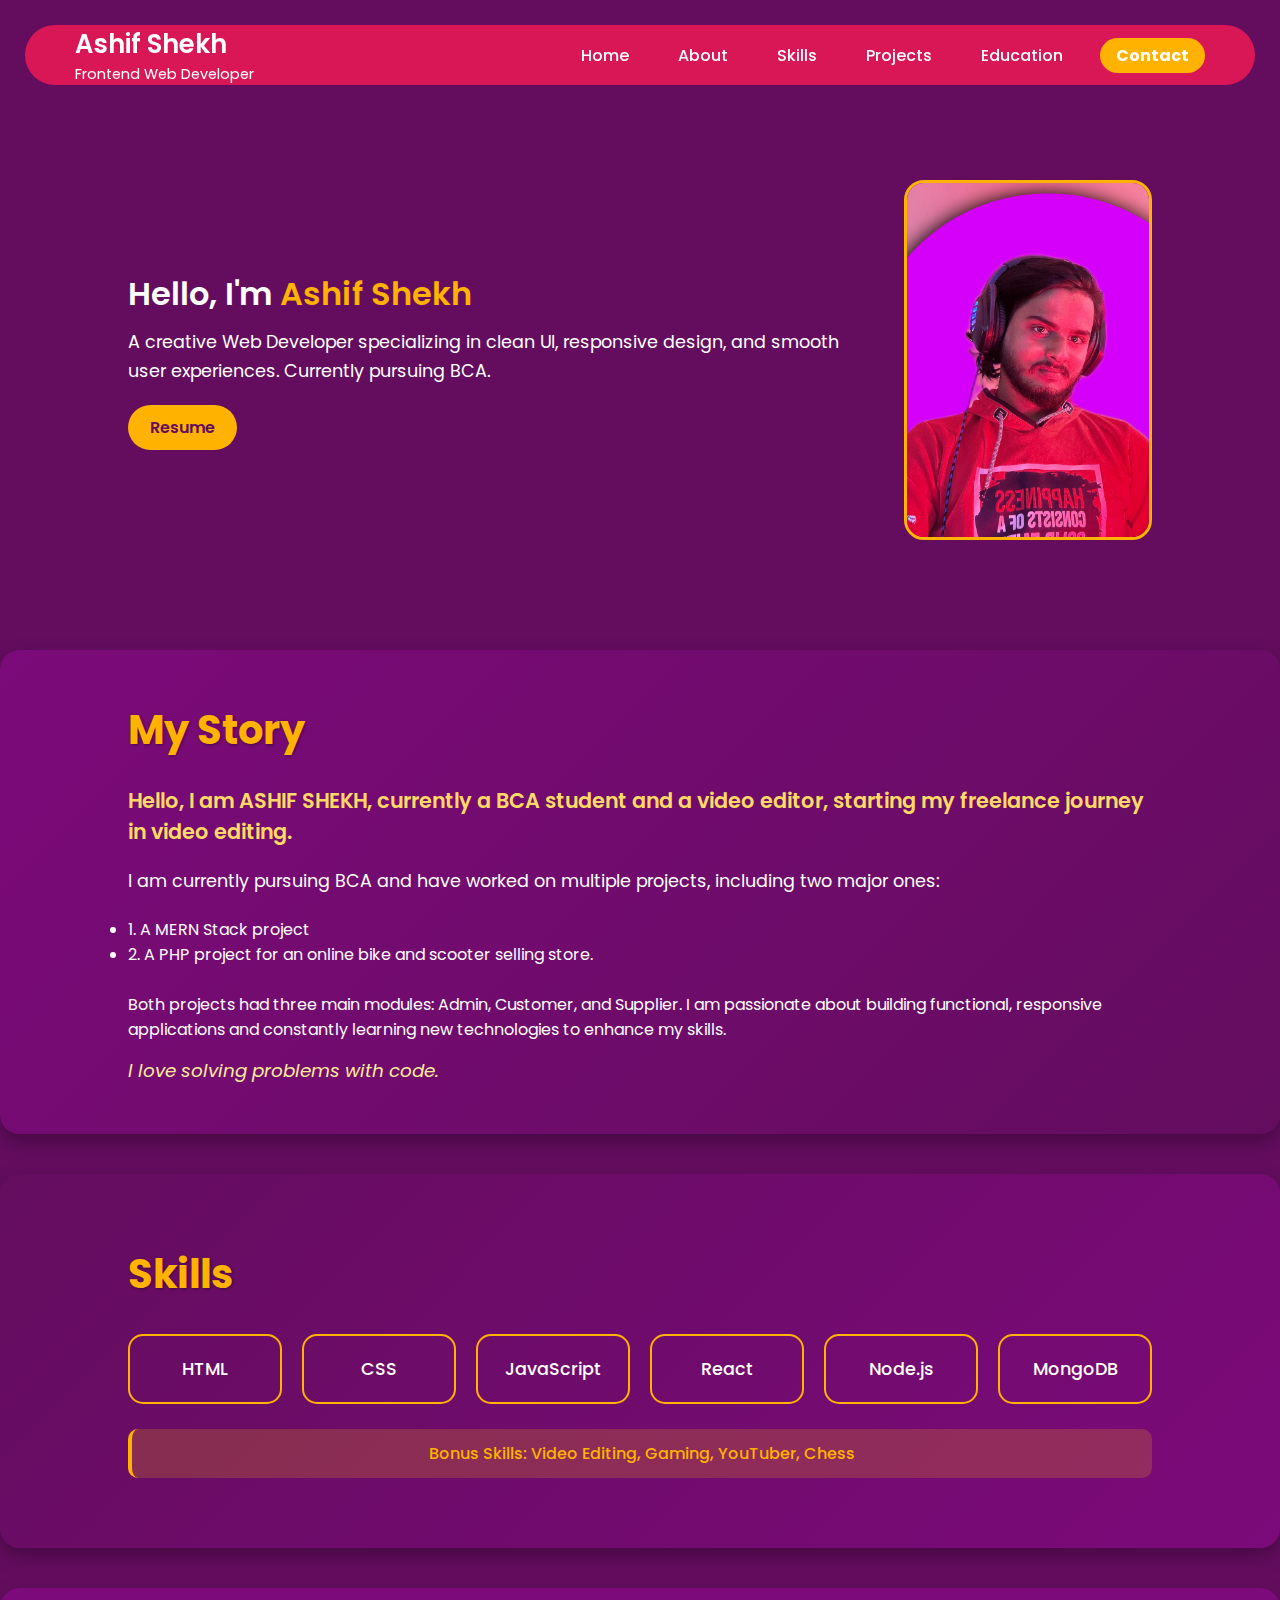
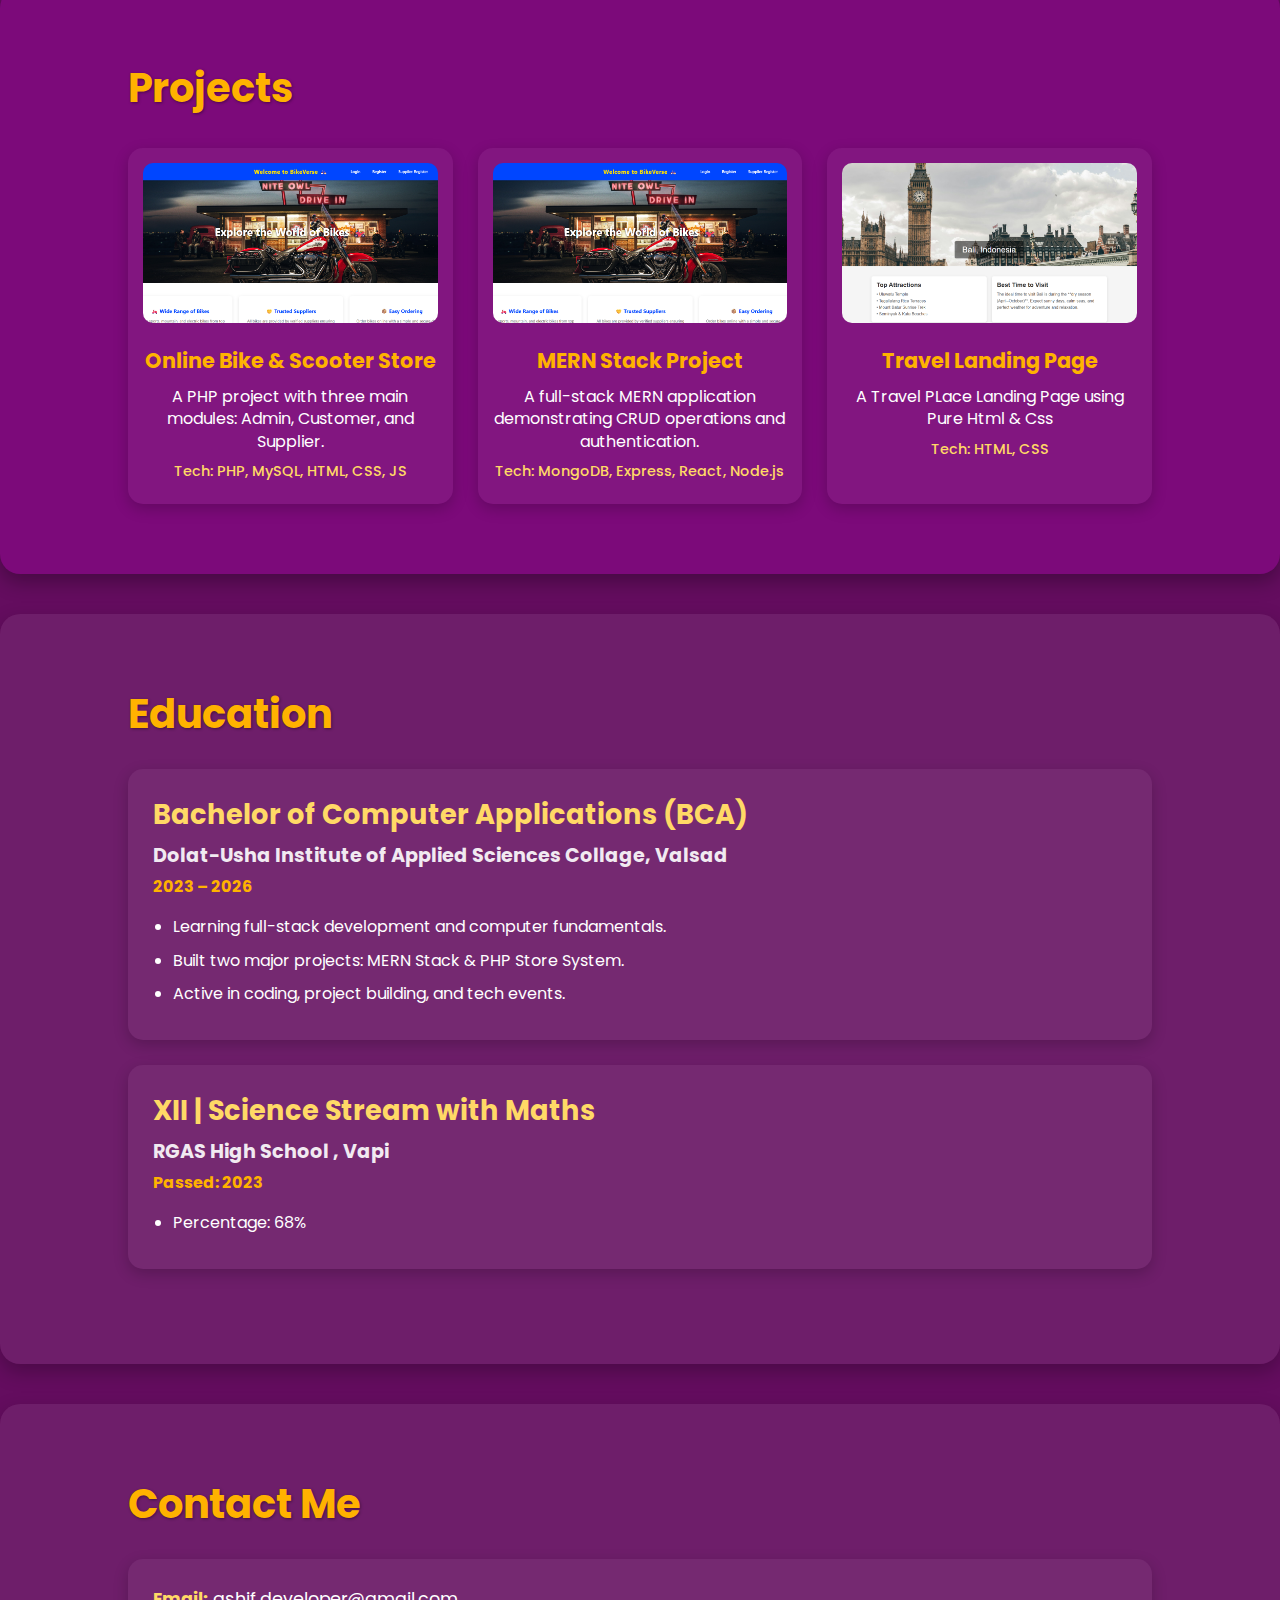
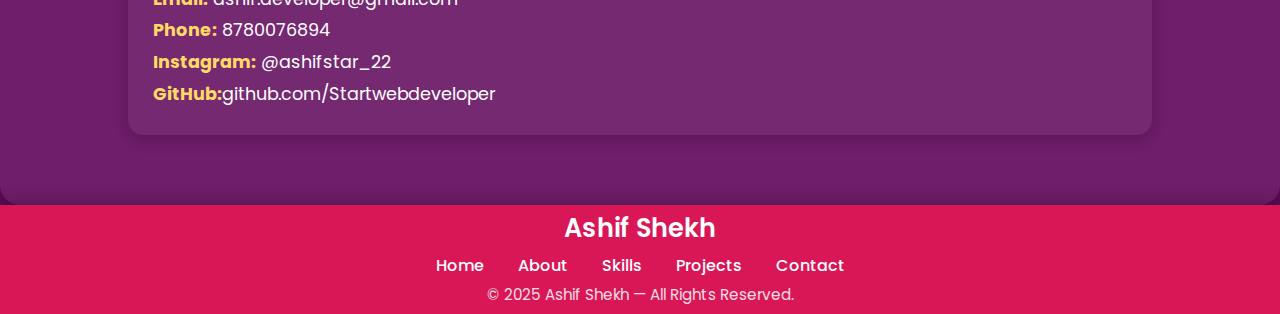
<file: Level1_Task1/index.html>
<!DOCTYPE html>
<html lang="en">

<head>
    <meta charset="UTF-8">
    <meta name="viewport" content="width=device-width, initial-scale=1.0">
    <title>Ashif Shekh | Portfolio</title>

    <!-- Google Font -->
    <link rel="preconnect" href="https://fonts.googleapis.com">
    <link rel="preconnect" href="https://fonts.gstatic.com" crossorigin>
    <link href="https://fonts.googleapis.com/css2?family=Poppins:wght@300;400;500;600;700&display=swap"
        rel="stylesheet">

    <style>
        * {
            margin: 0;
            padding: 0;
            box-sizing: border-box;
            scroll-behavior: smooth;
            font-family: "Poppins", sans-serif;
        }

        body {
            background: #640D5F;
            color: #ffffff;
        }

        
        nav {
            display: flex;
            justify-content: space-between;
            align-items: center;
            padding: 0 50px;
            height: 60px;
            background-color: #D91656;
            position: sticky;
            top: 0;
            z-index: 10;
            border-radius: 50px;
            margin: 25px;
        }

        nav .left {
            display: flex;
            flex-direction: column;
            font-size: 1.6rem;
            font-weight: 600;

        }

        #main-title {
            font-family: poppins;
            font-weight: 600;
            font-size: 1.6rem;
            color: white;
        }

        #sub-title {
            font-size: .9rem;
            font-weight: 400;
            color: white;
            margin-top: -0.5px;
        }

        nav ul {
            display: flex;
            gap: 25px;
        }

        nav ul li {
            list-style: none;
            cursor: pointer;
            font-size: 1rem;
            font-weight: 500;

        }

        nav ul li a {
            padding: 6px 12px;
            border-radius: 20px;
            transition: 0.3s;
            color: white;
            text-decoration: none;
        }

        nav ul li a:hover {
            background-color: white;
            color: #D91656;
        }

        .contact-btn {
            background-color: #FFB200;
            color: white;
            padding: 6px 16px;
            border-radius: 20px;
            font-weight: bold;
            transication: 0.3s ease;
        }

        section {
            padding: 70px 10%;
        }

        .home {
            display: flex;
            justify-content: space-between;
            align-items: center;
        }

        .home-text h2 {
            font-size: 2rem;
            font-weight: 600;
        }

        .highlight {
            color: #FFB200;
        }

        .home-text p {
            font-size: 1.1rem;
            line-height: 1.6;
            margin-top: 10px;
        }

    
        .home-img-wrapper {
            width: 360px;
            height: 360px;
            border-radius: 20px;
            overflow: hidden;
            border: 3px solid #FFB200;

            margin-left: 40px;
        }


        .home-img {
            width: 100%;
            height: 100%;
            object-fit: cover;
            object-position: 35% center;
        }

        
        @media (max-width: 768px) {
            .home {
                flex-direction: column;
                text-align: center;
                gap: 20px;
            }
        }


        .about {
            background: linear-gradient(135deg, #7C0A7A, #640D5F);
            padding: 50px 10%;
            border-radius: 20px;
            color: white;
            box-shadow: 0 8px 20px rgba(0, 0, 0, 0.3);
            margin: 40px 0;
        
        }

        .about .title {
            font-size: 2.5rem;
            font-weight: 700;
            margin-bottom: 25px;
            color: #FFB200;
            text-shadow: 1px 1px 3px rgba(0, 0, 0, 0.4);
        }

        .about-intro {
            font-size: 1.3rem;
            font-weight: 600;
            color: #FFD966;
            margin-bottom: 20px;
        }

        .about-details {
            font-size: 1.1rem;
            line-height: 1.7;
            color: white;
            margin-bottom: 20px;
        }

        .about-details br {
            margin-bottom: 8px;
        }

        .about-fun {
            font-size: 1.15rem;
            font-style: italic;
            color: #FFEB99;
            margin-top: 15px;
        }



        .skills {
            padding: 70px 10%;
            background: linear-gradient(135deg, #640D5F, #7C0A7A);
            border-radius: 20px;
            color: white;
            box-shadow: 0 8px 20px rgba(0, 0, 0, 0.3);
            margin: 40px 0;
        }

        .skills .title {
            font-size: 2.5rem;
            font-weight: 700;
            margin-bottom: 30px;
            color: #FFB200;
            text-shadow: 1px 1px 3px rgba(0, 0, 0, 0.4);
        }

        
        .skills-list {
            display: grid;
            grid-template-columns: repeat(auto-fit, minmax(120px, 1fr));
            gap: 20px;
        }

        
        .skill-box {
            padding: 20px;
            border-radius: 15px;
            border: 2px solid #FFB200;
            text-align: center;
            font-weight: 500;
            font-size: 1.1rem;
            transition: transform 0.3s, background 0.3s, color 0.3s;
            cursor: default;
        }

        .skill-box:hover {
            transform: translateY(-5px);
            background-color: #FFB200;
            color: #640D5F;
            font-weight: 600;
            box-shadow: 0 5px 15px rgba(0, 0, 0, 0.2);
        }

        
        .bonus-skills {
            margin-top: 25px;
            padding: 12px 20px;
            background-color: rgba(255, 178, 0, 0.2);
            color: #FFB200;
            border-left: 4px solid #FFB200;
            border-radius: 10px;
            font-weight: 500;
            font-size: 1rem;
            text-align: center;
            transition: background 0.3s;
        }

        .bonus-skills:hover {
            background-color: rgba(255, 178, 0, 0.4);
        }


        
        .projects-section {
            padding: 70px 10%;
            background-color: #7C0A7A;
            border-radius: 20px;
            margin: 40px 0;
            color: white;
            box-shadow: 0 8px 20px rgba(0, 0, 0, 0.3);
        }

        .projects-section .title {
            font-size: 2.5rem;
            font-weight: 700;
            margin-bottom: 30px;
            color: #FFB200;
            text-shadow: 1px 1px 3px rgba(0, 0, 0, 0.4);
        }

    
        .projects-grid {
            display: grid;
            grid-template-columns: repeat(auto-fit, minmax(250px, 1fr));
            gap: 25px;
        }

        
        .project-card {
            background-color: rgba(255, 255, 255, 0.05);
            border-radius: 15px;
            overflow: hidden;
            box-shadow: 0 5px 15px rgba(0, 0, 0, 0.2);
            transition: transform 0.3s, box-shadow 0.3s;
            padding: 15px;
            text-align: center;
        }

        .project-card img {
            width: 100%;
            height: 160px;
            object-fit: cover;
            border-radius: 10px;
            margin-bottom: 15px;
        }

        .project-card h3 {
            font-size: 1.3rem;
            margin-bottom: 10px;
            color: #FFB200;
        }

        .project-card p {
            font-size: 1rem;
            line-height: 1.4;
            margin-bottom: 8px;
        }

        .project-card .tech-stack {
            font-size: 0.9rem;
            color: #FFD966;
            font-weight: 500;
        }

        .project-card:hover {
            transform: translateY(-5px);
            box-shadow: 0 10px 25px rgba(0, 0, 0, 0.4);
        }

        
        .education-section {
            padding: 70px 10%;
            background: rgba(255, 255, 255, 0.07);
            border-radius: 20px;
            margin-top: 40px;
            box-shadow: 0 8px 20px rgba(0, 0, 0, 0.25);
        }

        .education-section .title {
            font-size: 2.5rem;
            font-weight: 700;
            margin-bottom: 25px;
            color: #FFB200;
            text-shadow: 1px 1px 3px rgba(0, 0, 0, 0.4);
        }

        .edu-box {
            padding: 25px;
            background: rgba(255, 255, 255, 0.05);
            border-radius: 15px;
            box-shadow: 0 5px 15px rgba(0, 0, 0, 0.2);
            margin-bottom: 25px;
        }

        .edu-box h2 {
            font-size: 1.7rem;
            color: #FFD966;
        }

        .edu-box h3 {
            font-size: 1.2rem;
            color: #ffffff;
            opacity: 0.9;
            margin-top: 5px;
        }

        .edu-box .year {
            margin-top: 4px;
            font-size: 1rem;
            color: #FFB200;
            font-weight: bold;
        }

        .edu-details {
            margin-top: 15px;
            padding-left: 20px;
            line-height: 1.6;
        }

        .edu-details li {
            font-size: 1rem;
            margin-bottom: 8px;
        }


        
        .contact-section {
            padding: 70px 10%;
            background: rgba(255, 255, 255, 0.07);
            border-radius: 20px;
            margin-top: 40px;
            box-shadow: 0 8px 20px rgba(0, 0, 0, 0.25);
        }

        .contact-section .title {
            font-size: 2.5rem;
            font-weight: 700;
            color: #FFB200;
            margin-bottom: 25px;
            text-shadow: 1px 1px 3px rgba(0, 0, 0, 0.4);
        }

        .contact-box {
            background: rgba(255, 255, 255, 0.05);
            padding: 25px;
            border-radius: 15px;
            font-size: 1.1rem;
            line-height: 1.8;
            box-shadow: 0 5px 15px rgba(0, 0, 0, 0.2);
        }

        .contact-box strong {
            color: #FFD966;
        }


        
        .footer {
            background-color: #D91656;
            padding: 4px 0;
            margin: 0px;
            box-shadow: 0 0 20px rgba(0, 0, 0, 0.3);
            text-align: center;
        }

        .footer-logo {
            font-size: 1.6rem;
            font-weight: 600;
            color: white;
            margin-bottom: 5px;
        }

        .footer-menu {
            display: flex;
            justify-content: center;
            gap: 10px;
            list-style: none;
            margin-bottom: 5px;
        }

        .footer-menu li a {
            color: white;
            text-decoration: none;
            padding: 6px 12px;
            border-radius: 20px;

            font-weight: 500;
            transition: 0.3s ease;
        }

        .footer-menu li a:hover {
            background-color: white;
            border-radius: 20px;
            color: #D91656;
        }

        .footer-copy {
            color: white;
            font-size: 0.95rem;
            opacity: 0.85;
            margin: 4px 0;
        }
.resume-btn {
    display: inline-block;
    margin-top: 20px;
    padding: 10px 22px;
    background-color: #FFB200;
    color: #640D5F;
    font-weight: 600;
    font-size: 1rem;
    border-radius: 25px;
    text-decoration: none;
    transition: 0.3s ease;
}

.resume-btn:hover {
    background-color: white;
    color: #D91656;
    box-shadow: 0 5px 15px rgba(0,0,0,0.3);
}



        
        @media (max-width: 768px) {
            nav {
                padding: 0 20px;
            }

            nav ul {
                gap: 15px;
            }

            .home {
                flex-direction: column;
                text-align: center;
                gap: 30px;
            }

            .home-text,
            .home img {
                width: 100%;
            }

            .skills-list {
                grid-template-columns: repeat(2, 1fr);
            }

            .projects {
                grid-template-columns: 1fr;
            }
        }
    </style>
</head>

<body>

    <!-- NAVBAR -->
    <nav>
        <div class="left">
            <span id="main-title">Ashif Shekh</span>
            <span id="sub-title">Frontend Web Developer</span>
        </div>

        <ul>
            <li><a href="#home">Home</a></li>
            <li><a href="#about">About</a></li>
            <li><a href="#skills">Skills</a></li>
            <li><a href="#projects">Projects</a></li>
            <li><a href="#education">Education</a></li>
            <li><a href="#contact" class="contact-btn">Contact</a></li>
        </ul>
    </nav>

    <!-- HOME -->
    <section id="home" class="home">
        <div class="home-text">
            <h2>Hello, I'm <span class="highlight">Ashif Shekh</span></h2>

            <p>
                A creative Web Developer specializing in clean UI, responsive design,
                and smooth user experiences. Currently pursuing BCA.
            </p>
            <a href="resume.pdf" target="_blank" class="resume-btn">
                Resume
            </a>

        </div>

        <div class="home-img-wrapper">
            <img src="aa.JPEG" alt="Ashif Image" class="home-img">
        </div>
    </section>


    <!-- ABOUT -->
    <section id="about" class="about">
        <div class="title">My Story</div>

        <p class="about-intro">
            Hello, I am ASHIF SHEKH, currently a BCA student and a video editor, starting my freelance journey in video
            editing.
        </p>

        <p class="about-details">
            I am currently pursuing BCA and have worked on multiple projects, including two major ones:
        <ul>
            <li>1. A MERN Stack project</li>
            <li>2. A PHP project for an online bike and scooter selling store.</li>
            <br>Both projects had three main modules: Admin, Customer, and Supplier. I am passionate about building
            functional, responsive applications and constantly learning new technologies to enhance my skills.
        </ul>
        </p>

        <p class="about-fun">
            I love solving problems with code.
        </p>
    </section>



    <!-- SKILLS -->
    <section id="skills" class="skills">
        <div class="title">Skills</div>

        <!-- Main Tech Skills -->
        <div class="skills-list">
            <div class="skill-box">HTML</div>
            <div class="skill-box">CSS</div>
            <div class="skill-box">JavaScript</div>
            <div class="skill-box">React</div>
            <div class="skill-box">Node.js</div>
            <div class="skill-box">MongoDB</div>
        </div>

        <!-- Bonus Skills -->
        <div class="bonus-skills">
            <p>Bonus Skills: Video Editing, Gaming, YouTuber, Chess</p>
        </div>
    </section>


    <!-- PROJECTS SECTION -->
    <section id="projects" class="projects-section">
        <div class="title">Projects</div>

        <div class="projects-grid">
            <!-- Project 1 -->
            <div class="project-card">
                <img src="project1.png" alt="Project 1 Image">
                <h3>Online Bike & Scooter Store</h3>
                <p>A PHP project with three main modules: Admin, Customer, and Supplier.</p>
                <p class="tech-stack">Tech: PHP, MySQL, HTML, CSS, JS</p>
            </div>

            <!-- Project 2 -->
            <div class="project-card">
                <img src="project2.png" alt="Project 2 Image">
                <h3>MERN Stack Project</h3>
                <p>A full-stack MERN application demonstrating CRUD operations and authentication.</p>
                <p class="tech-stack">Tech: MongoDB, Express, React, Node.js</p>
            </div>

            <!-- Project 3 (Optional) -->
            <div class="project-card">
                <img src="project3.jpg" alt="Project 3 Image">
                <h3>Travel Landing Page</h3>
                <p>A Travel PLace Landing Page using Pure Html & Css</p>
                <p class="tech-stack">Tech: HTML, CSS</p>
            </div>
        </div>
    </section>


    <!-- EDUCATION SECTION -->
    <section id="education" class="education-section">
        <div class="title">Education</div>

        <!-- BCA -->
        <div class="edu-box">
            <h2>Bachelor of Computer Applications (BCA)</h2>
            <h3>Dolat-Usha Institute of Applied Sciences Collage, Valsad</h3>
            <p class="year">2023 – 2026</p>

            <ul class="edu-details">
                <li>Learning full-stack development and computer fundamentals.</li>
                <li>Built two major projects: MERN Stack & PHP Store System.</li>
                <li>Active in coding, project building, and tech events.</li>
            </ul>
        </div>

        <!-- 12th (HSC) -->
        <div class="edu-box">
            <h2>XII | Science Stream with Maths</h2>
            <h3>RGAS High School , Vapi</h3>
            <p class="year">Passed: 2023</p>

            <ul class="edu-details">
                <li>Percentage: 68%</li>

            </ul>
        </div>

    </section>



    <!-- CONTACT SECTION -->
    <section id="contact" class="contact-section">
        <div class="title">Contact Me</div>

        <div class="contact-box">
            <p><strong>Email:</strong> ashif.developer@gmail.com</p>
            <p><strong>Phone:</strong> 8780076894</p>

            <!-- OPTIONAL SOCIAL -->
            <p><strong>Instagram:</strong> @ashifstar_22</p>
            <p><strong>GitHub:</strong>github.com/Startwebdeveloper</p>
        </div>
    </section>


    <footer class="footer">
        <div class="footer-container">
            <div class="footer-logo">Ashif Shekh</div>

            <ul class="footer-menu">
                <li><a href="#home">Home</a></li>
                <li><a href="#about">About</a></li>
                <li><a href="#skills">Skills</a></li>
                <li><a href="#projects">Projects</a></li>
                <li><a href="#contact">Contact</a></li>
            </ul>

            <p class="footer-copy">© 2025 Ashif Shekh — All Rights Reserved.</p>
        </div>
    </footer>



</body>


</html>
</file>
